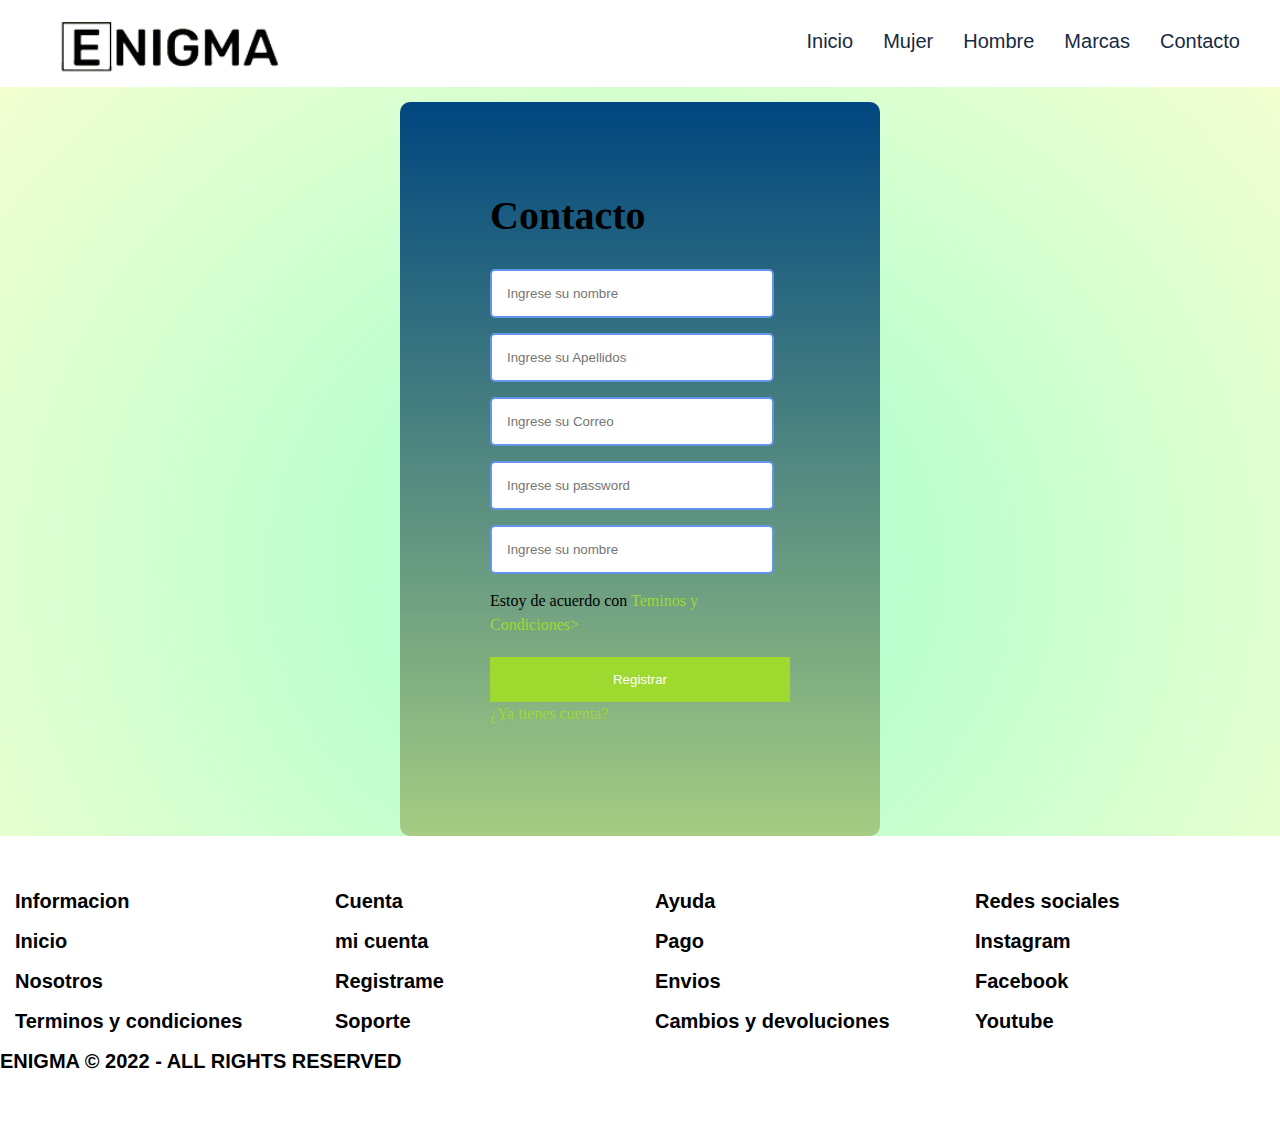
<file: paginas/contacto.html>
<!DOCTYPE html>
<html lang="es">
<head>
    <link rel="stylesheet" href="../styles/estilos.css">
    <meta charset="UTF-8">
    <meta http-equiv="X-UA-Compatible" content="IE=edge">
    <meta name="viewport" content="width=device-width, initial-scale=1.0">
    <title>Enigma</title>
</head>
<body>
    <header id="cabecera"class="cabecera-sticky"> 
        <div class="contenedor"> 
            <div class="fila">
                <figure id="logo">
                    <a title="Inicio" href="index.html">
                        <img src="../imagenes/logo.png" class="img-ajustar">
                    </a>
                    <!-- <a><i class="bi bi-bag-heart-fill"></i></a> -->
                </figure> <!-- logo -->
                <nav id="menu-principal" class="alinear-vertical">
                    <!-- Lista de viñetas -->
                    <ul class="menu-barra">
                        <li><a title="Inicio" href="../index.html">Inicio</a></li> <!-- Elemento de la lista -->
                        <li><a title="Mujer" href="./mujer.html">Mujer</a></li>
                        <li><a title="Hombre" href="./hombre.html">Hombre</a></li>
                        <li><a title="Marcas" href="./marcas.html">Marcas</a></li>
                        <li><a title="Contacto" href="./contacto.html">Contacto</a></li>
                    </ul> <!-- menu-barra -->
                </nav> <!-- menu-principal -->
            </div> <!-- fila -->
        </div> <!-- contenedor -->
    </header> <!-- cabecera -->
    <main>
    <section id="formulario"class="form-register">
        <h3>Contacto</h3>
        <input class="controles" type="text" name="Nombre" id="Nombres" placeholder="Ingrese su nombre">
        <input class="controles" type="text" name="Nombre" id="Apellidos" placeholder="Ingrese su Apellidos">
        <input class="controles" type="email" name="Nombre" id="Correo" placeholder="Ingrese su Correo">
        <input class="controles" type="password" name="Nombre" id="direccion" placeholder="Ingrese su password">
        <input class="controles" type="" name="Nombre" id="direccion" placeholder="Ingrese su nombre">
        <p> Estoy de acuerdo con <a href="#">Teminos y Condiciones></a></p>
        <input class="botones" type="submit" value="Registrar">
        <p><a href="">¿Ya tienes cuenta?</a></p>
    </section>
    </main>

    <footer id="pie" class="espaciado" >
        <div class="fila1">
            <div class="columna">
                <p>Informacion</p>
                <p>Inicio</p>
                <p>Nosotros</p>
                <p>Terminos y condiciones</p>
            </div>
            <div class="columna">
                <p>Cuenta</p>
                <p>mi cuenta</p>
                <p>Registrame</p>
                <p>Soporte</p>
            </div>
            <div class="columna">
                <p>Ayuda</p>
                <p>Pago</p>
                <p>Envios</p>
                <p>Cambios y devoluciones</p>
            </div>
            <div class="columna">
                <p>Redes sociales</p>
                <p>Instagram</p>
                <p>Facebook</p>
                <p>Youtube</p>
            </div>
        </div><!--div de la fila-->
        <div class="pie">
        <p>ENIGMA &copy 2022 - ALL RIGHTS RESERVED</p>
        </div>
    </footer> <!--fila y columnas-->
</body>
</body>
</html>
</file>
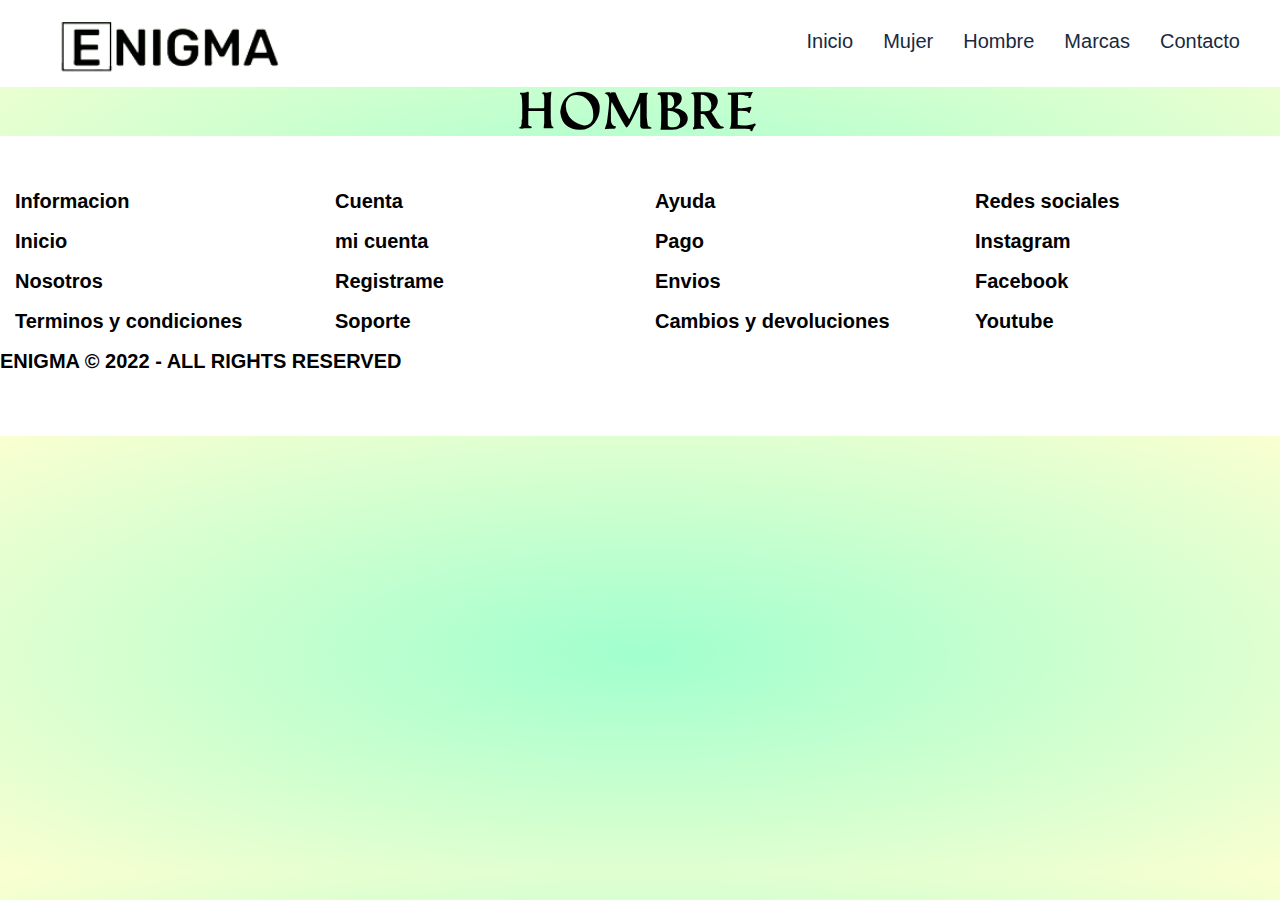
<file: paginas/hombre.html>
<!DOCTYPE html>
<html lang="es">
<head>
    <link rel="stylesheet" href="../styles/estilos.css">
    <meta charset="UTF-8">
    <meta http-equiv="X-UA-Compatible" content="IE=edge">
    <meta name="viewport" content="width=device-width, initial-scale=1.0">
    <title>Enigma</title>
</head>
<body>
    <header id="cabecera"class="cabecera-sticky"> 
        <div class="contenedor"> 
            <div class="fila">
                <figure id="logo">
                    <a title="Inicio" href="index.html">
                        <img src="../imagenes/logo.png" class="img-ajustar">
                    </a>
                    <!-- <a><i class="bi bi-bag-heart-fill"></i></a> -->
                </figure> <!-- logo -->
                <nav id="menu-principal" class="alinear-vertical">
                    <!-- Lista de viñetas -->
                    <ul class="menu-barra">
                        <li><a title="Inicio" href="../index.html">Inicio</a></li> <!-- Elemento de la lista -->
                        <li><a title="Mujer" href="./mujer.html">Mujer</a></li>
                        <li><a title="Hombre" href="./hombre.html">Hombre</a></li>
                        <li><a title="Marcas" href="./marcas.html">Marcas</a></li>
                        <li><a title="Contacto" href="./contacto.html">Contacto</a></li>
                    </ul> <!-- menu-barra -->
                </nav> <!-- menu-principal -->
            </div> <!-- fila -->
        </div> <!-- contenedor -->
    </header> <!-- cabecera -->
    <main>
    <h1>Hombre</h1>
    </main>

    <footer id="pie" class="espaciado" >
        <div class="fila1">
            <div class="columna">
                <p>Informacion</p>
                <p>Inicio</p>
                <p>Nosotros</p>
                <p>Terminos y condiciones</p>
            </div>
            <div class="columna">
                <p>Cuenta</p>
                <p>mi cuenta</p>
                <p>Registrame</p>
                <p>Soporte</p>
            </div>
            <div class="columna">
                <p>Ayuda</p>
                <p>Pago</p>
                <p>Envios</p>
                <p>Cambios y devoluciones</p>
            </div>
            <div class="columna">
                <p>Redes sociales</p>
                <p>Instagram</p>
                <p>Facebook</p>
                <p>Youtube</p>
            </div>
        </div><!--div de la fila-->
        <div class="pie">
        <p>ENIGMA &copy 2022 - ALL RIGHTS RESERVED</p>
        </div>
    </footer> <!--fila y columnas-->
</body>
</body>
</html>
</file>
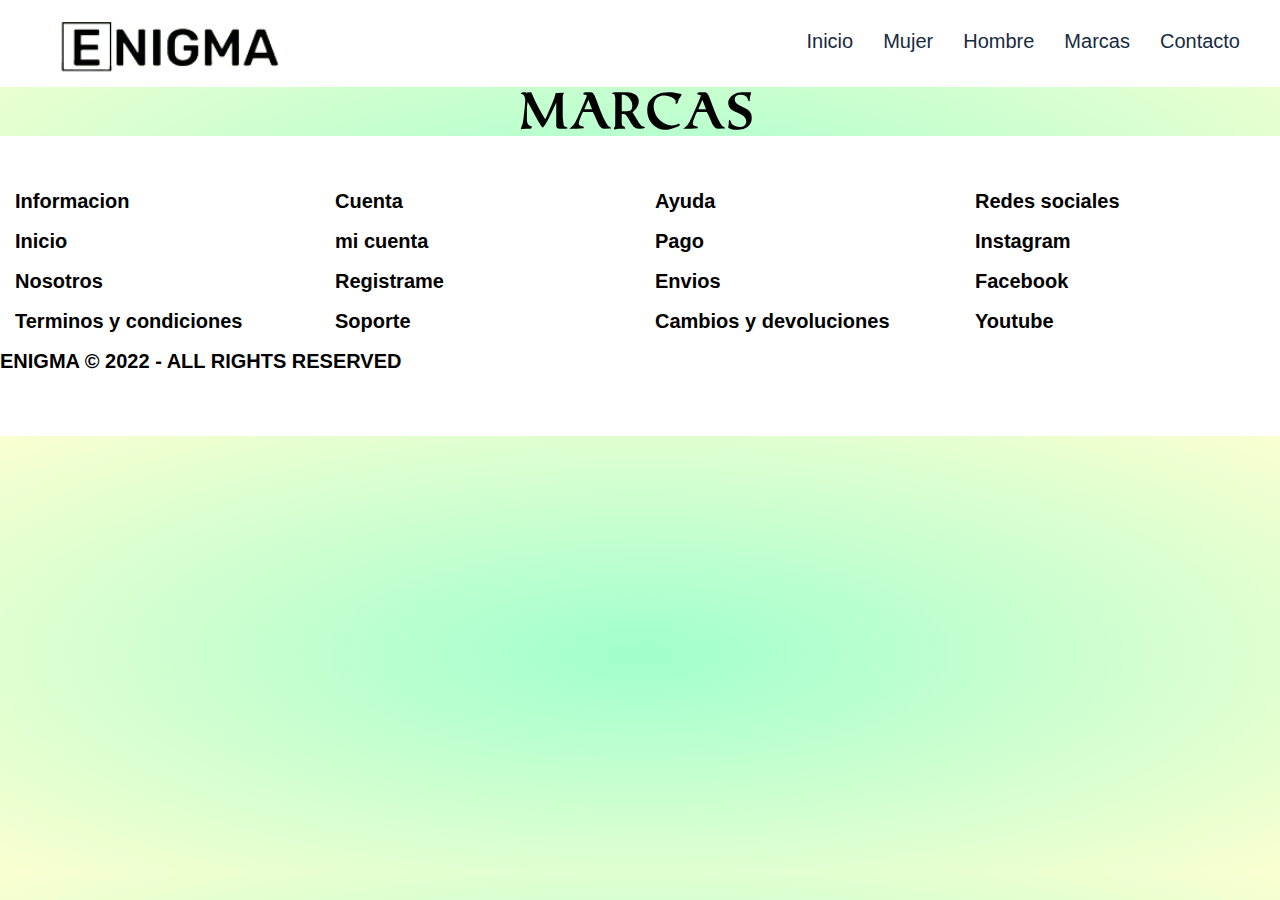
<file: paginas/marcas.html>
<!DOCTYPE html>
<html lang="es">
<head>
    <link rel="stylesheet" href="../styles/estilos.css">
    <meta charset="UTF-8">
    <meta http-equiv="X-UA-Compatible" content="IE=edge">
    <meta name="viewport" content="width=device-width, initial-scale=1.0">
    <title>Enigma</title>
</head>
<body>
    <header id="cabecera"class="cabecera-sticky"> 
        <div class="contenedor"> 
            <div class="fila">
                <figure id="logo">
                    <a title="Inicio" href="index.html">
                        <img src="../imagenes/logo.png" class="img-ajustar">
                    </a>
                    <!-- <a><i class="bi bi-bag-heart-fill"></i></a> -->
                </figure> <!-- logo -->
                <nav id="menu-principal" class="alinear-vertical">
                    <!-- Lista de viñetas -->
                    <ul class="menu-barra">
                        <li><a title="Inicio" href="../index.html">Inicio</a></li> <!-- Elemento de la lista -->
                        <li><a title="Mujer" href="./mujer.html">Mujer</a></li>
                        <li><a title="Hombre" href="./hombre.html">Hombre</a></li>
                        <li><a title="Marcas" href="./marcas.html">Marcas</a></li>
                        <li><a title="Contacto" href="./contacto.html">Contacto</a></li>
                    </ul> <!-- menu-barra -->
                </nav> <!-- menu-principal -->
            </div> <!-- fila -->
        </div> <!-- contenedor -->
    </header> <!-- cabecera -->
    <main>
    <h1>Marcas</h1>
    </main>

    <footer id="pie" class="espaciado" >
        <div class="fila1">
            <div class="columna">
                <p>Informacion</p>
                <p>Inicio</p>
                <p>Nosotros</p>
                <p>Terminos y condiciones</p>
            </div>
            <div class="columna">
                <p>Cuenta</p>
                <p>mi cuenta</p>
                <p>Registrame</p>
                <p>Soporte</p>
            </div>
            <div class="columna">
                <p>Ayuda</p>
                <p>Pago</p>
                <p>Envios</p>
                <p>Cambios y devoluciones</p>
            </div>
            <div class="columna">
                <p>Redes sociales</p>
                <p>Instagram</p>
                <p>Facebook</p>
                <p>Youtube</p>
            </div>
        </div><!--div de la fila-->
        <div class="pie">
        <p>ENIGMA &copy 2022 - ALL RIGHTS RESERVED</p>
        </div>
    </footer> <!--fila y columnas-->
</body>
</body>
</html>
</file>
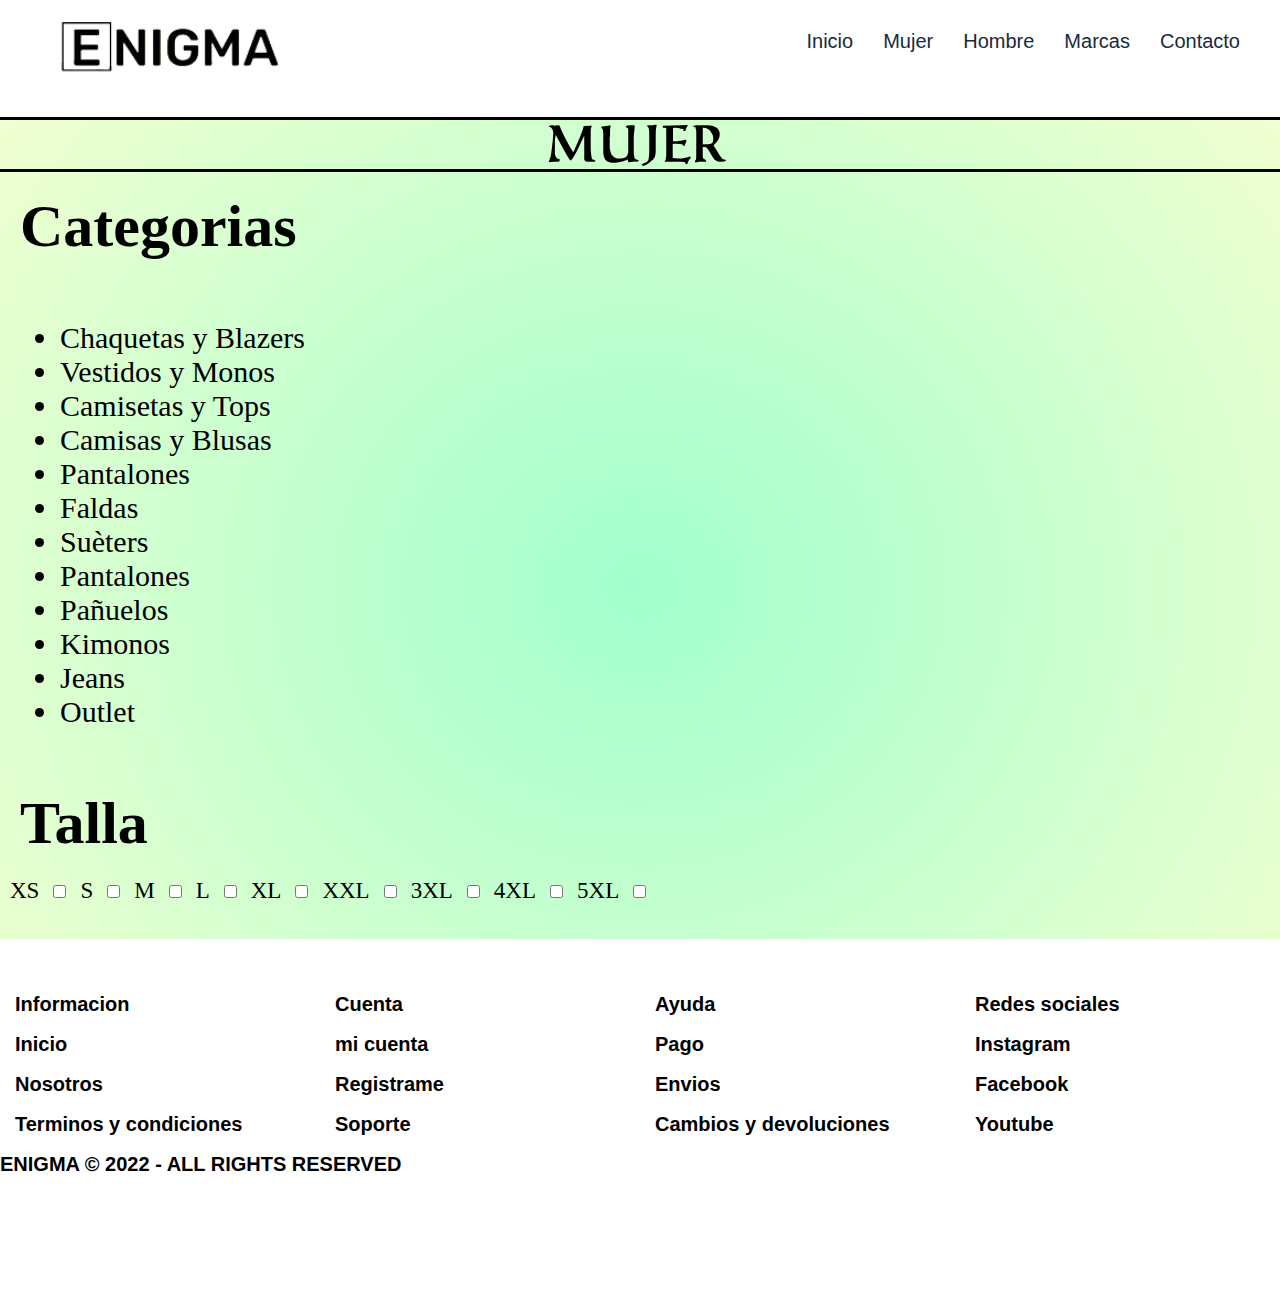
<file: paginas/mujer.html>
<!DOCTYPE html>
<html lang="es">
<head>
    <link rel="icono" href="../iconos/logo.ico">
    <link rel="stylesheet" href="../styles/estilos.css">
    <link rel="stylesheet" href="../styles/mujer.css">
    <meta http-equiv="X-UA-Compatible" content="IE=edge">
    <meta name="viewport" content="width=device-width, initial-scale=1.0">
    <title>Enigma</title>
</head>
<body id="mujer">
    <header id="cabecera"class="cabecera-sticky"> 
        <div class="contenedor"> 
            <div class="fila">
                <figure id="logo">
                    <a title="Inicio" href="index.html">
                        <img src="../imagenes/logo.png" class="img-ajustar">
                    </a>
                    <!-- <a><i class="bi bi-bag-heart-fill"></i></a> -->
                </figure> <!-- logo -->
                <nav id="menu-principal" class="alinear-vertical">
                    <!-- Lista de viñetas -->
                    <ul class="menu-barra">
                        <li><a title="Inicio" href="../index.html">Inicio</a></li> <!-- Elemento de la lista -->
                        <li><a title="Mujer" href="./mujer.html">Mujer</a></li>
                        <li><a title="Hombre" href="./hombre.html">Hombre</a></li>
                        <li><a title="Marcas" href="./marcas.html">Marcas</a></li>
                        <li><a title="Contacto" href="./contacto.html">Contacto</a></li>
                    </ul> <!-- menu-barra -->
                </nav> <!-- menu-principal -->
            </div> <!-- fila -->
        </div> <!-- contenedor -->
    </header> <!-- cabecera -->
    <main id="grilla "clas="imgmujeres">
    <h1 class="borde">Mujer</h1>
    <h2 class="categorias">Categorias</h2>
    <div>
        <ul class="lista">
            <li>Chaquetas y Blazers</li>
            <li>Vestidos y Monos</li>
            <li>Camisetas y Tops</li>
            <li>Camisas y Blusas</li>
            <li>Pantalones</li>
            <li>Faldas</li>
            <li>Suèters</li>
            <li>Pantalones</li>
            <li>Pañuelos</li>
            <li>Kimonos</li>
            <li>Jeans</li>
            <li>Outlet</li>
        </ul>
    <div>
        <h2 class="categorias">Talla</h2>
        <label class="tallas">XS</label>
        <input type="checkbox">
        <label class="tallas">S</label>
        <input type="checkbox">
        <label class="tallas">M</label>
        <input type="checkbox">
        <label class="tallas">L</label>
        <input type="checkbox">
        <label class="tallas">XL</label>
        <input type="checkbox">
        <label class="talle">XXL</label>
        <input type="checkbox">
        <label class="talle">3XL</label>
        <input type="checkbox">
        <label class="talle">4XL</label>
        <input type="checkbox">
        <label class="talle">5XL</label>
        <input type="checkbox">
    </div>
    </div>
    </main>
    <footer id="pie" class="espaciado" >
        <div class="fila1">
            <div class="columna">
                <p>Informacion</p>
                <p>Inicio</p>
                <p>Nosotros</p>
                <p>Terminos y condiciones</p>
            </div>
            <div class="columna">
                <p>Cuenta</p>
                <p>mi cuenta</p>
                <p>Registrame</p>
                <p>Soporte</p>
            </div>
            <div class="columna">
                <p>Ayuda</p>
                <p>Pago</p>
                <p>Envios</p>
                <p>Cambios y devoluciones</p>
            </div>
            <div class="columna">
                <p>Redes sociales</p>
                <p>Instagram</p>
                <p>Facebook</p>
                <p>Youtube</p>
            </div>
        </div><!--div de la fila-->
        <div class="pie">
        <p>ENIGMA &copy 2022 - ALL RIGHTS RESERVED</p>
        </div>
    </footer> <!--fila y columnas-->
</body>
</body>
</html>
</file>
<file: styles/mujer.css>
/* #mujer{
    display: grid;
    grid-template-columns: 1fr;
    grid-template-rows: 3fr;

    grid-area: 
    "header"
    "main"
    "footer"
    ;
} */
</file>
<file: styles/estilos.css>
@import url("https://cdn.jsdelivr.net/npm/bootstrap-icons@1.9.1/font/bootstrap-icons.css");

@import url("https://cdn.jsdelivr.net/npm/bootstrap-icons@1.9.1/font/bootstrap-icons.css");

@font-face {
    font-family: "ROMANA";
    src: url(../fonts/RomanSD.ttf)
}

*{
    margin: 0;
    padding: 0;
}



.burger {
   width: 03px;
   cursor: pointer;
   display: block;
   
 }
 .burger img {
   width:800%;
 }
 .toggle-open.open {
   display: none;
 }
 .toggle-close {
   display: none;
 }
 .toggle-close.close {
   display: block;
 }
 

:root {
    --color1:#9ed930;
    --color2:#2A558C;
    --color3:#182940;
    --color4:#9FADBF;
    --color5:#D0DFF2;
    --color-blanco:#ffffff;
    --color-negro:#000000;
    --color-gris-oscuro:#454545;
 }
 
body{
   background-image: radial-gradient(#A1FFCE,#FAFFD1);
}

p {
    margin-bottom: 20px;
    line-height: 1.5;
 }
 
a {
    color: var(--color1);
    text-decoration: none;
 }

  
 h1{
   text-align: center;
   font-size: 50px;
   font-family: "ROMANA";
 }

 /* Selectores de tipo ID */

#menu-superior {
    background-color: var(--color-negro);
    font-size: 0.8em;
 }
 
 #menu-superior a {
    color: var(--color5);
    padding: 5px 10px;
    transition: all 0.3s ease-in-out;
 }
 
 #menu-superior a:hover {
    background-color: var(--color5);
    color: var(--color3);
 }
 
 #menu-superior .fila {
    justify-content: space-between;
 }
 
 #cabecera {
    background-color: var(--color-blanco);
    color: var(--color);
 }

 /* Afecta únicamente a los párrafos de la cabecera */
#cabecera p {
   margin-bottom: 0;
}

#cabecera #logo {
   width: 300px;
}

#cabecera #menu-principal a {
   padding: 30px 15px;
   color: var(--color3);
   border-bottom: solid 4px transparent;
   transition: all 0.3s ease-in-out;
}

#cabecera #menu-principal a:hover {
   color: var(--color1);
   border-bottom: solid 4px var(--color1);
}

#cabecera .fila {
   /* Alinea las cajas hijo del flexbox a los extremos izquierdo y derecho */
   justify-content: space-between;
}

#pie{
   background-color: var(--color-blanco);
   color: var(--color-negro);
}

#pie1{
   text-align: center;
   text-align-last: center;
}

#pie p{
   text-align: justify;
   font-weight: bold;
   margin-bottom: 10px;
   font-family: Arial, Helvetica, sans-serif;
   font-size: 20px;
}

section{

   background-image: linear-gradient(to left green, yellow);
}




/****** ESTILOS GENERALES PARA EL MENU (aplicado a la lista de viñetas) *****/



.menu-barra {
    list-style-type: none; /* Quita la viñeta */
   display: flex; 
   font-size: 20px;
   font-family: 'Franklin Gothic Medium', 'Arial Narrow', Arial, sans-serif;
}

.menu-barra a {
display: block;
}

.menu-vertilcal{
   position: absolute;
   display: none;
   list-style: none;
   width: 200px;
   background-color: rgb(142, 255, 150);
   padding: 20px;
   margin: 20px;
}

.menu-barra li:hover .menu-vertilcal{
   display: block;
}



 /* Selectores de tipo CLASS */

.contenedor {
   max-width: 1200px;
   margin-left: auto;
   margin-right: auto;
   text-align: justify;
}


.espaciado{
   padding-top: 50px;
   padding-bottom: 50px;
}

.fila {
   display: flex;

   margin-left: -15px;
   margin-right: -15px;
}

.fila1 {
   display: flex;
}

.columna {
   flex-basis: 0;
   flex-grow: 1;
   padding-left: 15px;
   padding-right: 15px;
}


.img-ajustar {
    width: 100%; /* Permite ajustar el ancho de la imagen al ancho de la caja padre */
    height: auto; /* Ajusta proporcionalmente la altura según el ancho */
}

/* TRANSFORMACIONES Y TRANSICIONES 2D */

.img-ajustar2{
   width: 100%;
   height: auto;
   transition: width 2s 1ss;
}

.img-ajustar2:hover{
   transform: rotate(05deg);
}
.img-ajustar3:hover{
   transform: rotate(05deg);

   -webkit-transform: rotate(0) scale(1);
	transform: rotate(0) scale(1);
}

.img-ajustar3 {
   width: 60%; /* Permite ajustar el ancho de la imagen al ancho de la caja padre */
   height: auto; /* Ajusta proporcionalmente la altura según el ancho */
   transition: width 2s 1ss;

   -webkit-transform: rotate(15deg) scale(1.4);
	transform: rotate(15deg) scale(1.3);
	-webkit-transition: .3s ease-in-out;
	transition: .3s ease-in-out;
}

#tienda{
   padding: 60px;
}

#tienda1{
   padding: 60px;
}

 .alinear-vertical {
   display: flex;
   flex-direction: column;
   justify-content: center;
 }
 

.primera-imagen{
   position: absolute;

}

.titulo-de-imagen{
   display: flex;
   flex-direction: row;
   justify-content: center;
}


@font-face {
   font-family: "norse";
   src: url(../fonts/Norse.otf)
}

/* Mujer */

#mujer{
   display: grid;

   grid-area: 
   "header header header"
   "catego images"
   "footer";

   grid-template-columns: 1fr;
   grid-template-rows: 10% 70% 30%;



}

/* LINEA DEL TITULO */
.borde{      
   border-top: solid black 03px;
   border-bottom: solid black 03px;
}

.categorias{
   font-size: 60px;
   margin: 20px;
}



/* LISTA DE CATEGORIAS */
.lista{
   font-size: 30px;
   padding: 40px;
   margin: 20px;
}


/* TAMAÑO Y POSICION DE LOS BOTONES DE TALLA */
.tallas{
   padding: 10px;
   font-size: 23px;
}

.talle{
   padding: 10px;
   font-size: 23px;
}

/* Formulario */

.form-register {
   width: 300px;
   padding: 90px;
   background-image: linear-gradient(#00467F,#A5CC82 );
   margin: auto;
   margin-top: 15px;
   border-radius: 10px;

}

.form-register h3 {
   font-size:  40px;
   margin-bottom: 30px;

}

.controles {
   width: 250px;
   background: var(--color-blanco);
   padding: 15px;
   border-radius: 5px;
   margin-bottom: 15px;
   border: 2px solid cornflowerblue;
}

.form-register .botones {
   width: 300px;
   background: #9ed930;
   border: none;
   padding: 15px;
   color: var(--color-blanco);
}

/* Codigo responsive para celular (320px) */
@media screen and (max-width:320px) {
   .contenedor {
      max-width: 90%;
   }

   h1 {
      font-size: 1em;
   }

   #valores .fila {
      /* Permite que las cajas hijo se alineen 
      automaticamente en varias filas cuando alcancen
      mostrarse en pantalla */
      flex-wrap: wrap;
      justify-content: center;
   }

   #cabecera .fila {
      flex-direction: row;
      gap: 50px;
      justify-content: space-between;
      align-items: row;
   }

   #cabecera #menu-principal a {
      padding: 10px 10px;
   }

   #cabecera #logo img {
      width: 50%;
      margin: auto;
   }

   #menu-principal .menu-barra {
      flex-direction: column;
      justify-content: center;
      align-content: center;
   } 
   #pie .fila1 {
      margin: 20px 0;
      flex-wrap: wrap;
      justify-content: center;
   }

   #tienda {
      flex-wrap: wrap;
      margin: -40px 0;
   }

   #tienda1 {
      margin: -50px 0;
   }

   #tienda-contenedor-foto{
      flex-wrap: wrap;
   }
   ul {
      position: relative;
      width: 100%;
      top: -40px;
      text-align: center;
   }
   nav ul li a {
      font-size: 0.7em;
      margin: -5px 0;
   }

   #pie p {
      font-size: 0.7em;
   }

/* MENU HAMBURGUESA  */

.burger{
   display: none;
   flex-direction: row;
   justify-content: center;
}

/* FORMULARIO RESPONSIVE */

#formulario{
   display: flex;
   flex-direction: column;
   align-items: center;
   
   
}

   .form-register {
      width: 100px;
      background: #e5f3dd;
      padding: 100px;
      margin: auto;
      margin-top: 10px;
      border-radius: 10px;
   
   }
   
   .form-register h3 {
      font-size:  30px;
      margin-bottom: 30px;
   
   }
   
   .controles {
      width: 250px;
      background: var(--color-blanco);
      padding: 15px;
      border-radius: 5px;
      margin-bottom: 15px;
      border: 2px solid rgb(14, 98, 255);
   }

   #formulario p{
      display: flex;
      flex-direction: column;

   }
   
   .form-register .botones {
      width: 250px;
      background: #9ed930;
      border: none;
      padding: 15px;
      color: var(--color-blanco);
   }

   


} /* Codigo responsive para tableta (320px) */


/* TRANSFORMACIONES Y TRANSICIONES */
</file>
